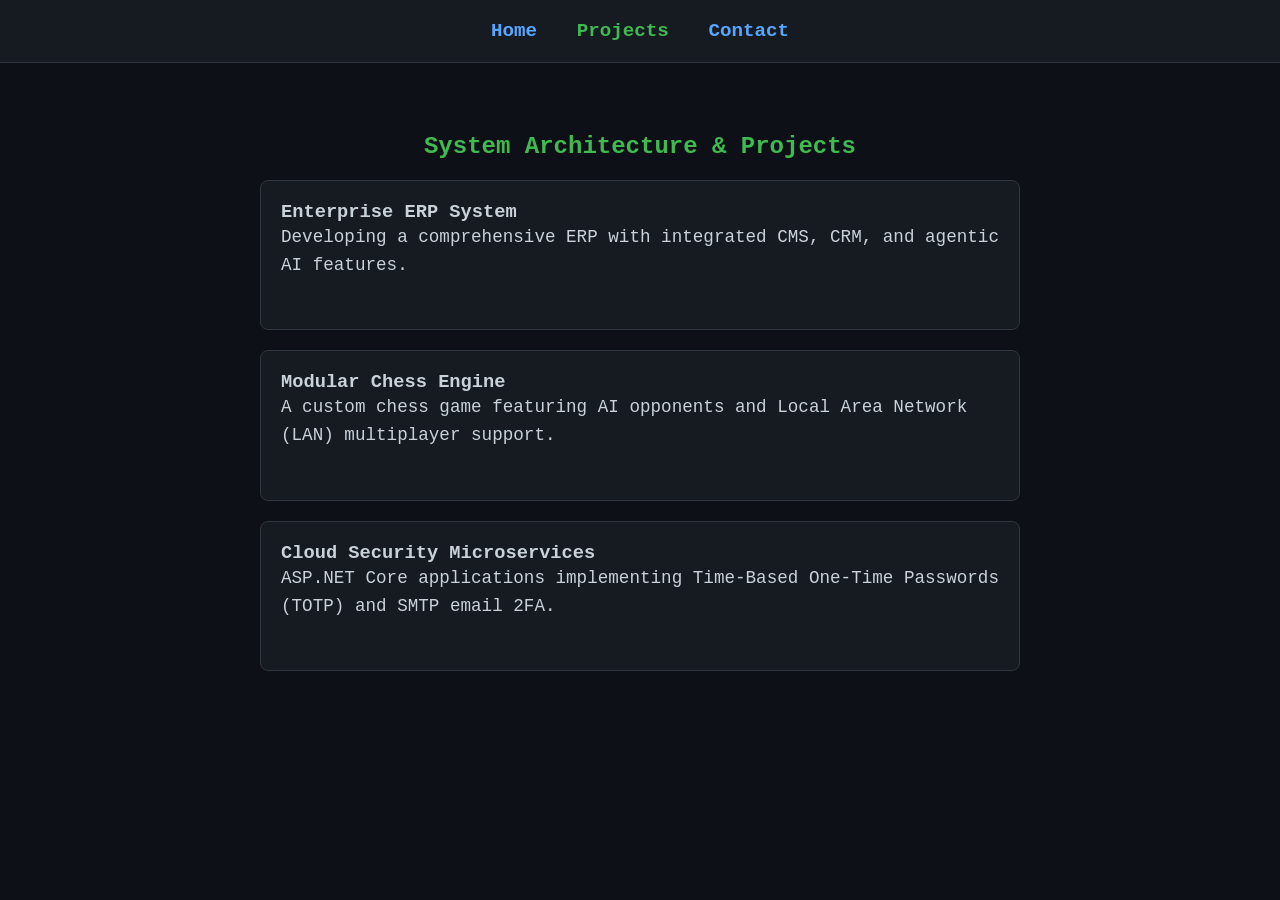
<file: contact.html>
<!DOCTYPE html>
<html lang="en">

<head>
    <meta charset="UTF-8">
    <meta name="viewport" content="width=device-width, initial-scale=1.0">
    <title>Projects | Portfolio</title>
    <link rel="stylesheet" href="style.css">
</head>

<body>
    <nav>
        <a href="index.html">Home</a>
        <a href="projects.html" class="active">Projects</a>
        <a href="contact.html">Contact</a>
    </nav>
    <section class="content">
        <h2>System Architecture & Projects</h2>
        <div class="card">
            <h3>Enterprise ERP System</h3>
            <p>Developing a comprehensive ERP with integrated CMS, CRM, and agentic AI features.</p>
        </div>
        <div class="card">
            <h3>Modular Chess Engine</h3>
            <p>A custom chess game featuring AI opponents and Local Area Network (LAN) multiplayer support.</p>
        </div>
        <div class="card">
            <h3>Cloud Security Microservices</h3>
            <p>ASP.NET Core applications implementing Time-Based One-Time Passwords (TOTP) and SMTP email 2FA.</p>
        </div>
    </section>
</body>

</html>
</file>
<file: style.css>
* {
    margin: 0;
    padding: 0;
    box-sizing: border-box;
    font-family: 'Courier New', Courier, monospace;
}

body {
    background-color: #0d1117;
    color: #c9d1d9;
}

nav {
    background-color: #161b22;
    padding: 20px;
    text-align: center;
    border-bottom: 1px solid #30363d;
}

nav a {
    color: #58a6ff;
    text-decoration: none;
    margin: 0 15px;
    font-size: 1.2rem;
    font-weight: bold;
}

nav a:hover,
nav a.active {
    color: #3fb950;
}

header,
.content {
    max-width: 800px;
    margin: 50px auto;
    text-align: center;
    padding: 20px;
}

h1,
h2 {
    color: #3fb950;
    margin-bottom: 20px;
}

p {
    font-size: 1.1rem;
    line-height: 1.6;
    margin-bottom: 30px;
}

.btn {
    display: inline-block;
    padding: 10px 20px;
    background-color: #238636;
    color: white;
    text-decoration: none;
    border: none;
    border-radius: 5px;
    cursor: pointer;
    font-size: 1.1rem;
}

.btn:hover {
    background-color: #2ea043;
}

.card {
    background-color: #161b22;
    border: 1px solid #30363d;
    border-radius: 8px;
    padding: 20px;
    margin-bottom: 20px;
    text-align: left;
}

form {
    display: flex;
    flex-direction: column;
    gap: 15px;
}

input,
textarea {
    padding: 10px;
    background-color: #010409;
    color: #3fb950;
    border: 1px solid #30363d;
    border-radius: 5px;
}

input:focus,
textarea:focus {
    outline: none;
    border-color: #58a6ff;
}
</file>
